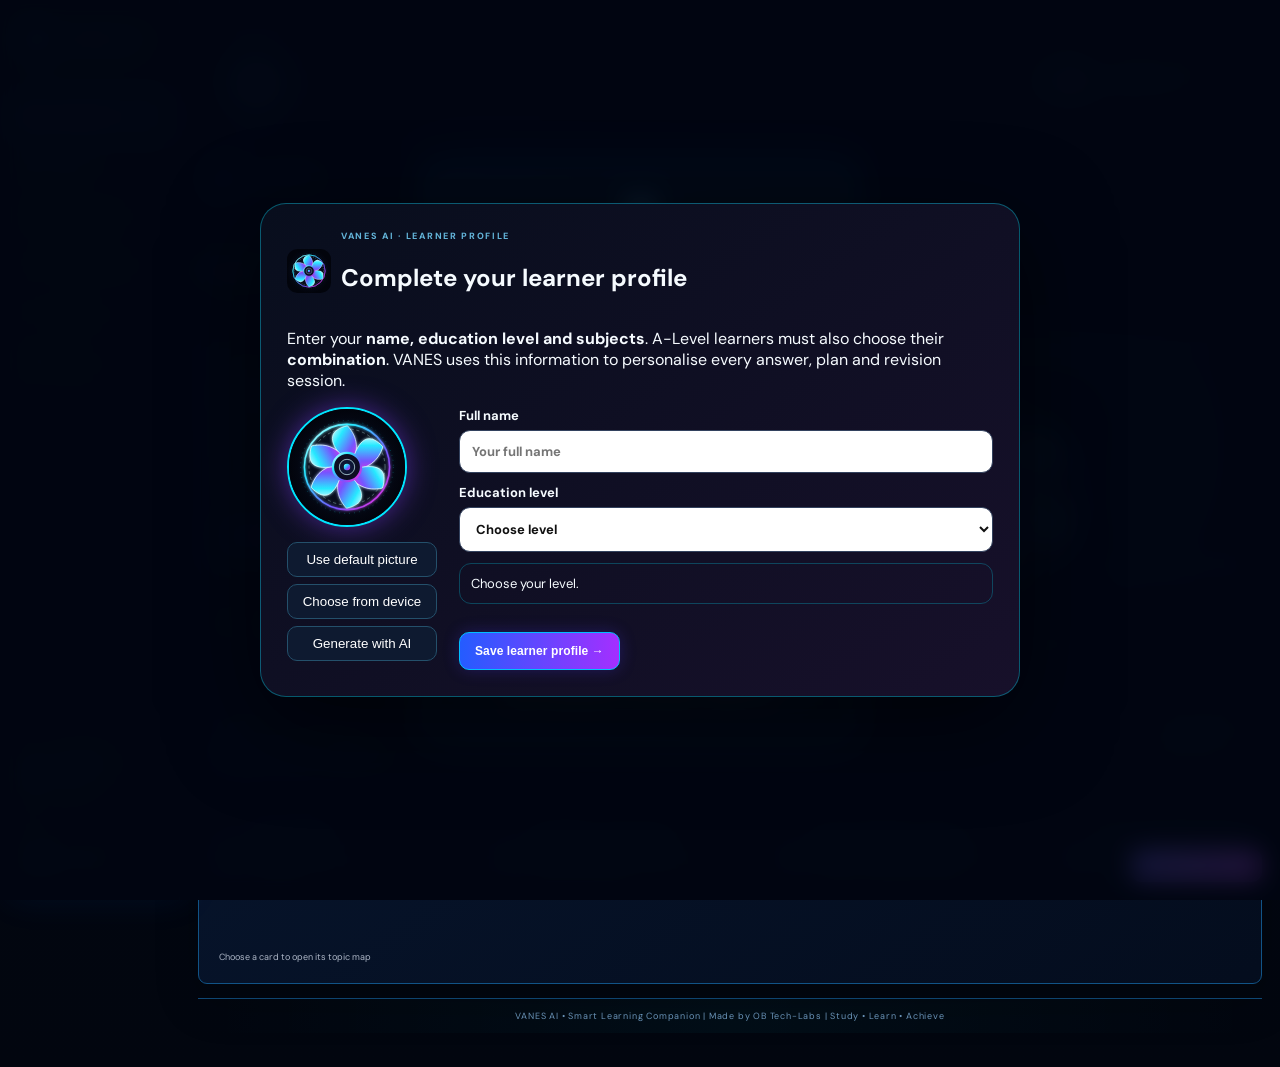
<file: index.html>
<!doctype html>
<html lang="en">
<head>
<meta charset="UTF-8" />
<meta name="viewport" content="width=device-width, initial-scale=1.0" />
<meta name="description" content="VANES AI — Versatile Adaptive Neuro Emergent System, an online Tanzanian curriculum study companion." />
<meta name="theme-color" content="#0b0f19" />
<link rel="manifest" href="manifest.webmanifest" />
<title>VANES AI — Versatile Adaptive Neuro Emergent System</title>
<link rel="preconnect" href="https://fonts.googleapis.com" />
<link rel="preconnect" href="https://fonts.gstatic.com" crossorigin />
<link href="https://fonts.googleapis.com/css2?family=DM+Sans:wght@400;500;600;700&family=Playfair+Display:wght@600;700&display=swap" rel="stylesheet" />
<link rel="stylesheet" href="styles.css?v=20260918b" />
<link rel="stylesheet" href="vanes-enhancements.css?v=20260918o" />
<link rel="stylesheet" href="vanes-brand.css?v=20260914m" />
</head>
<body>
<div class="app-shell"><aside class="sidebar" aria-label="Primary navigation"><a class="brand" href="#dashboard" aria-label="VANES AI home"><span class="brand-mark">V</span><span>vanes<span class="brand-ai">ai</span></span></a><nav class="nav-links"><a class="nav-link active" href="#dashboard" data-view="dashboard"><span>▦</span>Dashboard</a><a class="nav-link" href="#subjects" data-view="subjects"><span>◈</span>Subjects</a><a class="nav-link" href="#planner" data-view="planner"><span>◷</span>Study planner</a><a class="nav-link" href="#coach" data-view="coach"><span>✦</span>AI study coach</a><a class="nav-link" href="#questions" data-view="questions"><span>?</span>Questions</a></nav><div class="sidebar-bottom"><button class="theme-button" id="themeToggle" aria-label="Toggle colour theme">☾ <span>Dark mode</span></button><div class="profile"><div class="avatar" id="profileAvatar">V</div><div><strong id="profileName">Student</strong><small>Tanzanian learner</small></div><button class="more-button" id="changeName" aria-label="Change name">•••</button></div></div></aside><main><header class="mobile-header"><a class="brand" href="#dashboard"><span class="brand-mark">V</span><span>vanes<span class="brand-ai">ai</span></span></a><button id="mobileMenu" aria-label="Open navigation">☰</button></header>
<section class="view active" id="dashboard"><div class="topbar"><div><div class="brand-badge">OB TECH-LABS · VANES AI</div><p class="eyebrow">TANZANIAN CURRICULUM</p><h1 id="welcomeTitle">Make today count.</h1><p class="subtle">A focused study session can make a meaningful difference.</p></div></div><section class="hero-card"><div class="hero-copy"><p class="eyebrow">YOUR ONLINE AI STUDY ASSISTANT</p><h2>Ask. Analyse. Understand.</h2><p>VANES detects the subject behind your question, follows the curriculum context, explains step by step, analyses your work, and can work with study images.</p><div class="hero-meta"><span>✦ OpenRouter AI</span><span>🇹🇿 Tanzania curriculum</span></div><button class="primary-button" data-view-target="coach">Ask VANES AI <span>→</span></button></div><div class="orbit-illustration" aria-hidden="true"><div class="cyber-ring"></div><div class="cyber-ring ring-two"></div><div class="cyber-core">V</div><span class="cyber-node node-one">AI</span><span class="cyber-node node-two">01</span></div></section><section class="stats-grid"><article><span class="stat-icon peach">⌁</span><div><strong id="minutesStat">142 min</strong><p>Study time this week</p><small class="positive">↑ Keep building your routine</small></div></article><article><span class="stat-icon yellow">♨</span><div><strong>6 days</strong><p>Current streak</p><small>Keep it going!</small></div></article><article><span class="stat-icon lavender">◌</span><div><strong id="progressStat">68%</strong><p>Curriculum progress</p><div class="mini-progress"><span id="progressBar"></span></div></div></article></section><section class="panel dashboard-subjects"><div class="panel-heading"><div><p class="eyebrow">CURRICULUM SNAPSHOT</p><h2>Explore your subjects</h2></div><button class="text-button" data-view-target="subjects">View all →</button></div><div class="subject-carousel" id="dashboardSubjects"></div><div class="carousel-note">Choose a card to open its topic map</div></section></section>
<section class="view" id="subjects"><div class="topbar"><div><p class="eyebrow">TANZANIAN LEARNING LIBRARY</p><h1>Subjects & topics</h1><p class="subtle">Browse O-Level/CSEE and Advanced/A-Level subjects. Topic maps are built into VANES.</p></div></div><div class="subject-filter"><button class="filter-button active" data-filter="all">All subjects</button><button class="filter-button" data-filter="O-Level">O-Level / CSEE</button><button class="filter-button" data-filter="A-Level">Advanced / A-Level</button></div><div class="subject-grid" id="subjectGrid"></div></section>
<section class="view" id="planner"><div class="topbar"><div><p class="eyebrow">PERSONALISED ROUTINE</p><h1>Build a study plan</h1><p class="subtle">Turn available time into a clear next step.</p></div></div><div class="planner-layout"><form class="panel plan-form" id="planForm"><label>What are you studying?<input name="subject" required placeholder="e.g. Chemistry — acids and bases" /></label><label>What is your goal?<select name="goal"><option>Prepare for an exam</option><option>Understand a difficult concept</option><option>Finish an assignment</option><option>Build a daily habit</option></select></label><label>How much time do you have?<select name="time"><option value="25">25 minutes</option><option value="45" selected>45 minutes</option><option value="60">1 hour</option><option value="90">90 minutes</option></select></label><button class="primary-button" type="submit">Create my plan <span>→</span></button></form><div class="panel plan-result" id="planResult"><div class="empty-illustration">✦</div><h2>Your focused plan will appear here.</h2><p>Tell VANES what you are working on and we will organise a session you can start right away.</p></div></div></section>
<section class="view" id="coach"><div class="topbar"><div><p class="eyebrow">ONLINE AI ASSISTANCE</p><h1>AI study coach</h1><p class="subtle">Secure server-side OpenRouter access. Chat, analyse work, upload study images, and generate new study illustrations.</p></div></div><div class="coach-layout"><div class="coach-intro vanes-howto"><div class="howto-header"><span class="howto-icon">✦</span><div><p class="eyebrow">VANES AI GUIDE</p><h2>How to use VANES</h2><p>Use VANES as your personal study assistant for the Tanzanian curriculum.</p></div></div><div class="howto-list"><article><span>01</span><div><strong>Ask your question</strong><p>Type naturally in English or Kiswahili. VANES identifies the likely subject and education level, then explains the answer step by step.</p></div></article><article><span>02</span><div><strong>Work with study images</strong><p>Use the image upload button to send a question, notes, graph, diagram or other study material for analysis.</p></div></article><article><span>03</span><div><strong>Choose what you need</strong><p>Ask VANES to explain a topic, practise exam questions, analyse your work, make a study plan, summarise notes, translate text or mark an answer.</p></div></article><article><span>04</span><div><strong>Generate a visual</strong><p>Use ✧ and describe what you want. VANES creates an educational image, or opens Creative Studio when your request is for a video or animation.</p></div></article><article><span>05</span><div><strong>Keep learning in one chat</strong><p>Continue asking follow-up questions, use the chat history for previous conversations, and start a new chat whenever you change topics.</p></div></article></div><div class="howto-tip"><strong>Study tip</strong><p>For important exam work, compare answers with your teacher, textbook and the current official syllabus.</p></div></div><div class="chat-panel"><div class="messages" id="messages"></div><div class="image-preview" id="imagePreview" hidden></div><form id="chatForm"><input id="chatInput" autocomplete="off" placeholder="Ask your study coach anything..."/><button type="button" id="uploadButton" aria-label="Upload image for analysis" title="Upload an image">⌑</button><button type="button" id="generateButton" aria-label="Generate an image or video" title="Generate an image or video">✧</button><button type="submit" aria-label="Send message">↑</button></form><p class="chat-hint">Enter sends · Shift+Enter makes a new line · ✧ generates an image or video</p></div></div></section>
<section class="view workspace" id="workspace"><button class="back-button" data-view-target="subjects">← Back to subjects</button><div class="workspace-heading"><div><p class="eyebrow" id="workspaceLabel">SUBJECT</p><h1 id="workspaceTitle">Subject</h1><p class="subtle" id="workspaceDescription"></p></div><button class="primary-button" id="completeSession">Mark session complete ✓</button></div><div class="workspace-grid"><article class="panel"><p class="eyebrow">CURRICULUM TOPICS</p><h2 id="sessionTitle">Study session</h2><div id="topicMap" class="topic-map"></div><div class="study-actions"><button class="secondary-button" data-view-target="questions">Practise questions →</button><button class="secondary-button" data-view-target="coach">Ask VANES AI →</button></div></article><article class="panel session-card" id="tieResources"><p class="eyebrow">OFFICIAL STUDY RESOURCES</p><h2>TIE & NECTA online</h2><p class="support-copy">Open official Tanzanian education websites while you study.</p><div class="resource-links"><a href="https://www.tie.go.tz/" target="_blank" rel="noopener"><strong>Tanzania Institute of Education</strong><span>Official TIE website</span></a><a href="https://www.necta.go.tz/" target="_blank" rel="noopener"><strong>NECTA</strong><span>Official examinations and notices</span></a></div><p class="resource-note">Use the official sites for authentic curriculum documents and past papers.</p><ol id="sessionSteps"></ol></article></div></section></main></div><div class="name-modal" id="nameModal" aria-hidden="true"><div class="name-card"><span class="brand-mark">V</span><p class="eyebrow">WELCOME TO VANES AI</p><h2>Create your learner profile</h2><p>Enter your name, education level, and the subjects you study so VANES can personalise your learning.</p><form id="nameForm"><input id="nameInput" required maxlength="40" placeholder="Your name" autocomplete="name"/><button class="primary-button" type="submit">Start learning with VANES →</button></form></div></div><div class="toast" id="toast" role="status"></div><script src="vanes-runtime.js?v=20260918p"></script><script src="vanes-send-fix.js?v=20260918b"></script><script src="vanes-profile.js?v=20260914m"></script><script src="full-chat.js?v=20260918n"></script><script src="vanes-runway.js?v=20260918g"></script><script src="vanes-notes-fix.js?v=20260918g"></script><script src="vanes-study-system.js?v=20260918g"></script><script src="vanes-functional-fix-v2.js?v=20260918e"></script><script src="vanes-notifications.js?v=20260914m"></script><script src="vanes-settings.js?v=20260918a"></script><script src="vanes-brand.js?v=20260918a"></script><script src="vanes-mobile.js?v=20260918a"></script></body></html>
</file>
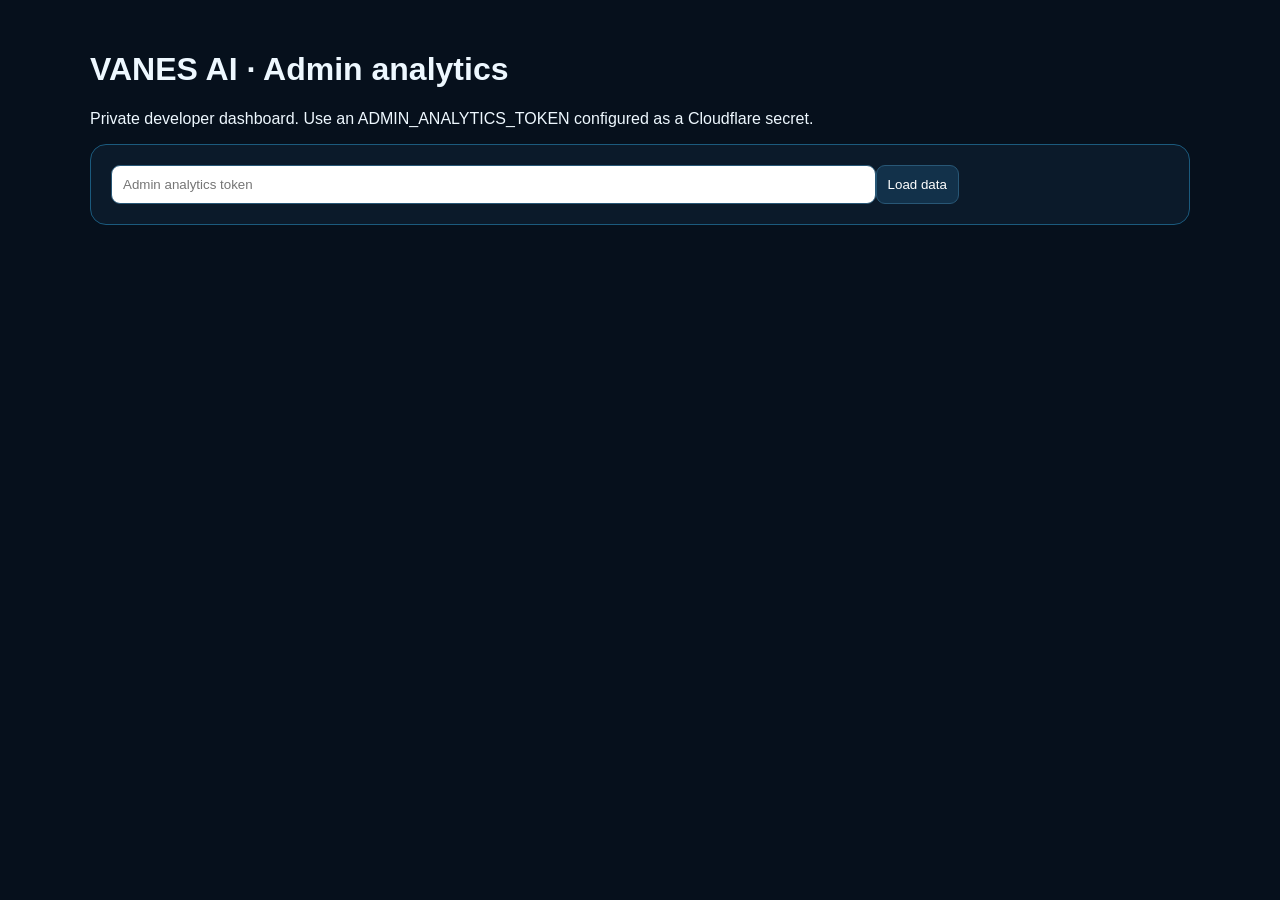
<file: admin-analytics.html>
<!doctype html><html><head><meta charset="utf-8"><meta name="viewport" content="width=device-width,initial-scale=1"><title>VANES Admin Analytics</title><style>body{font-family:Arial,sans-serif;background:#06101c;color:#eef8ff;margin:0;padding:30px}main{max-width:1100px;margin:auto}.card{background:#0b1a2a;border:1px solid #1b5a7d;border-radius:16px;padding:20px;margin:15px 0}input,button{padding:11px;border-radius:9px;border:1px solid #285776}input{width:70%;background:#fff;color:#111}button{background:#12314a;color:#fff;cursor:pointer}table{width:100%;border-collapse:collapse;font-size:12px}td,th{padding:9px;border-bottom:1px solid #1b3345;text-align:left;vertical-align:top}pre{white-space:pre-wrap;word-break:break-word}</style></head><body><main><h1>VANES AI · Admin analytics</h1><p>Private developer dashboard. Use an ADMIN_ANALYTICS_TOKEN configured as a Cloudflare secret.</p><div class="card"><input id="token" type="password" placeholder="Admin analytics token"><button id="load">Load data</button></div><div id="out"></div></main><script>const esc=v=>String(v??'').replace(/&/g,'&amp;').replace(/</g,'&lt;').replace(/>/g,'&gt;').replace(/"/g,'&quot;').replace(/'/g,'&#39;');document.getElementById('load').onclick=async()=>{const out=document.getElementById('out');out.textContent='Loading…';try{const r=await fetch('/api/admin/analytics',{headers:{Authorization:'Bearer '+document.getElementById('token').value}});const d=await r.json();if(!r.ok)throw new Error(d.error||'Request failed');out.innerHTML='<div class="card"><h2>Learners</h2><p>Total registered learner identities seen: '+d.totals.users+'</p><table><thead><tr><th>Name</th><th>Level</th><th>Combination</th><th>First seen</th><th>Last activity</th></tr></thead><tbody>'+d.users.map(x=>'<tr><td><strong>'+esc(x.user_name||'Unnamed learner')+'</strong></td><td>'+esc(x.level||'—')+'</td><td>'+esc(x.combination||'—')+'</td><td>'+esc(x.first_seen_at)+'</td><td>'+esc(x.last_seen_at)+'</td></tr>').join('')+'</tbody></table></div><div class="card"><h2>Recent activity</h2><table><thead><tr><th>Time</th><th>User</th><th>Event</th><th>Data</th></tr></thead><tbody>'+d.recent.map(x=>'<tr><td>'+esc(x.created_at)+'</td><td><strong>'+esc(x.user_name||'Unnamed learner')+'</strong><br><small>'+esc(x.anonymous_id)+'</small></td><td>'+esc(x.event)+'</td><td><pre>'+esc(JSON.stringify(JSON.parse(x.payload||'{}'),null,2))+'</pre></td></tr>').join('')+'</tbody></table></div>}catch(e){out.innerHTML='<div class="card">'+e.message+'</div>'}};</script></body></html>
</file>
<file: styles.css>
:root{--ink:#eaf7ff;--muted:#a9bfd3;--paper:#050b16;--panel:#081526;--line:#126da8;--purple:#7d35ff;--purple-dark:#5d22dc;--lavender:#171c3d;--shadow:0 14px 40px rgba(0,110,255,.14)}*{box-sizing:border-box}body{margin:0;background:radial-gradient(circle at 70% 5%,rgba(0,205,255,.07),transparent 28%),#050b16;color:var(--ink);font-family:"DM Sans",Arial,sans-serif}.app-shell{display:flex;min-height:100vh}.sidebar{width:245px;border-right:1px solid #126da8;background:linear-gradient(180deg,#080f1d,#050a14);display:flex;flex-direction:column;padding:29px 18px 20px;position:fixed;inset:0 auto 0 0;z-index:2;box-shadow:10px 0 30px rgba(0,80,160,.08)}.brand{display:flex;align-items:center;gap:9px;color:#eef8ff;font-size:22px;font-weight:800;text-decoration:none;letter-spacing:-1px;padding:0 10px}.brand-mark{display:grid;place-items:center;width:32px;height:32px;border-radius:50%;background:#020b18;color:#fff;border:1px solid #00dfff;box-shadow:0 0 16px rgba(0,223,255,.35);overflow:hidden}.brand-mark img{width:100%;height:100%;object-fit:contain}.brand-ai{color:#00eaff}.nav-links{margin-top:55px;display:grid;gap:8px}.nav-link{padding:12px 13px;border-radius:9px;color:#a9bfd3;text-decoration:none;font-weight:700;font-size:14px;border:1px solid transparent;transition:.16s}.nav-link span{display:inline-block;width:27px;font-size:17px}.nav-link:hover,.nav-link.active{background:linear-gradient(100deg,#22205c,#382171);color:#fff;border-color:#00cfff;box-shadow:0 0 18px rgba(0,200,255,.12)}.sidebar-bottom{margin-top:auto}.theme-button,.more-button,.icon-button,.text-button,.back-button{border:0;background:none;color:#a9bfd3;font:inherit;cursor:pointer}.theme-button{margin:0 10px 23px}.profile{border-top:1px solid #126da8;padding:19px 8px 0;display:flex;align-items:center;gap:10px;font-size:13px}.profile small{display:block;color:#69eaff;font-size:10px}.avatar{width:38px;height:38px;border-radius:50%;display:grid;place-items:center;background:#071a2b;color:#6eeeff;font-size:11px;font-weight:bold;border:1px solid #00dfff;box-shadow:0 0 14px rgba(0,220,255,.22);overflow:hidden}.more-button{margin-left:auto}.ob-brand{border-top:1px solid #126da8;margin-top:16px;padding-top:14px;color:#7d9ab3;font-size:9px;letter-spacing:.5px}.ob-brand span{display:block;margin-bottom:6px}.ob-brand img{width:100%;height:46px;object-fit:contain;object-position:left center}.ob-brand img{max-height:54px}main{width:calc(100% - 245px);margin-left:245px;padding:28px clamp(20px,4vw,55px) 50px;max-width:1700px}.view{display:none}.view.active{display:block}.topbar,.workspace-heading,.panel-heading{display:flex;justify-content:space-between;align-items:flex-start;gap:25px}.eyebrow{font-size:10px;letter-spacing:1.4px;font-weight:800;color:#63b4d9;margin:0 0 9px}.topbar h1,.workspace-heading h1,.hero-copy h2,.panel h2{font-family:"DM Sans",Arial,sans-serif;letter-spacing:-1px;margin:0}.topbar h1,.workspace-heading h1{font-size:36px}.subtle{color:var(--muted);font-size:14px;margin:8px 0 0}.icon-button{font-size:25px}.hero-card{margin-top:24px;background:linear-gradient(110deg,#071b35,#071020);min-height:267px;border:1px solid #087dcc;border-radius:12px;display:flex;overflow:hidden;position:relative;box-shadow:inset 0 0 45px rgba(0,150,255,.06),0 0 24px rgba(0,120,255,.08)}.hero-copy{padding:37px 42px;position:relative;z-index:1;max-width:680px}.hero-copy h2{font-size:30px;color:#f4fbff}.hero-copy>p:not(.eyebrow){font-size:14px;color:#b9cfe1;line-height:1.55}.hero-meta{display:flex;gap:18px;color:#76b5d4;font-size:12px;margin-bottom:25px}.primary-button,.secondary-button{border:1px solid #00dfff;border-radius:10px;background:linear-gradient(110deg,#176cff,#9228ff);color:white;font:800 13px inherit;padding:13px 18px;cursor:pointer;box-shadow:0 0 18px rgba(64,62,255,.25);transition:.16s}.primary-button:hover,.secondary-button:hover{transform:translateY(-1px);filter:brightness(1.1);box-shadow:0 0 24px rgba(0,220,255,.25)}.orbit-illustration{position:absolute;right:10%;top:35px;font:120px Georgia;color:#536be0}.orbit-illustration:before{content:"";position:absolute;width:250px;height:130px;border:1px solid #247fc1;border-radius:50%;transform:rotate(-25deg);left:-65px;top:20px}.orb{position:absolute;border-radius:50%}.orb-a{width:15px;height:15px;background:#f1846e;top:20px;right:-30px}.orb-b{width:22px;height:22px;background:#8c81dd;bottom:-20px;left:-55px}.orb-c{width:10px;height:10px;background:#f5c852;top:5px;left:-32px}.stats-grid{display:grid;grid-template-columns:repeat(3,1fr);gap:16px;margin:19px 0}.stats-grid article,.panel{background:linear-gradient(145deg,#091a2f,#071222);border:1px solid #126da8;border-radius:11px;padding:20px;box-shadow:var(--shadow)}.stats-grid article{display:flex;gap:15px}.stat-icon{width:38px;height:38px;border-radius:10px;display:grid;place-items:center;background:#0b3151;color:#00eaff;border:1px solid #087dcc}.stats-grid strong{font-size:20px}.stats-grid p,.topic p,.subject-card p{font-size:11px;color:var(--muted);margin:4px 0}.mini-progress,.subject-progress div{height:6px;background:#132c45;border-radius:5px;margin-top:8px}.mini-progress{width:100px}.mini-progress span,.subject-progress span{display:block;height:100%;width:68%;background:linear-gradient(90deg,#00dfff,#7b2cff);border-radius:inherit}.dashboard-grid{display:grid;grid-template-columns:1.1fr .9fr;gap:19px}.panel h2{font-size:21px}.topic{display:flex;align-items:center;gap:12px;padding:12px 0;border-top:1px solid #113d60;cursor:pointer}.topic:first-child{border:0}.topic-icon,.subject-icon{display:grid;place-items:center;border-radius:10px;font-size:19px;width:34px;height:34px;background:#0a2c4a;color:#7ceeff;border:1px solid #126da8}.topic-arrow{margin-left:auto;color:#5feaff}.pill{background:#0c2a45;font-size:10px;padding:6px 9px;border-radius:6px;color:#8feaff;border:1px solid #126da8}.chart-bars{height:126px;display:flex;gap:10px;align-items:flex-end;border-bottom:1px solid #126da8;margin-top:20px}.chart-bars span{flex:1;background:#193c68;border-radius:5px 5px 0 0}.chart-bars .today{background:linear-gradient(180deg,#00dfff,#7731ff)}.chart-days{display:flex;justify-content:space-around;color:#7397b1;font-size:10px;margin-top:8px}.activity-footer{margin:21px -20px -20px;padding:13px 20px;background:#061224;color:#7fa9c2;font-size:11px}.subject-filter{display:flex;gap:8px;flex-wrap:wrap;margin-top:24px}.filter-button{border:1px solid #185a86;background:#081a2e;color:#9fc4da;border-radius:9px;padding:9px 13px;font:700 12px inherit;cursor:pointer}.filter-button.active{background:linear-gradient(110deg,#126cff,#842dff);border-color:#00dfff;color:#fff}.subject-grid{display:grid;grid-template-columns:repeat(3,1fr);gap:18px;margin-top:20px}.subject-card{min-height:210px;display:flex;flex-direction:column;cursor:pointer;background:linear-gradient(145deg,#091a2f,#071222);border:1px solid #126da8!important;border-radius:11px!important;box-shadow:var(--shadow);padding:18px}.subject-card:hover{transform:translateY(-2px);border-color:#00eaff!important;box-shadow:0 0 22px rgba(0,200,255,.16)}.subject-top{display:flex;justify-content:space-between}.subject-card h2{margin-top:26px;color:#f1f8ff}.subject-progress{margin-top:auto;display:flex;gap:10px;align-items:center;font-size:11px;color:var(--muted)}.subject-progress div{flex:1}.planner-layout,.coach-layout,.workspace-grid{display:grid;grid-template-columns:1fr 1fr;gap:20px;margin-top:35px}.plan-form{display:grid;gap:20px}.plan-form label{font-size:12px;font-weight:800;color:#bfe5f6}.plan-form input,.plan-form select,#chatInput,textarea{font:400 14px inherit;width:100%;border:1px solid #17699c;border-radius:9px;padding:12px;margin-top:8px;background:#061526;color:#eefaff}.plan-result{min-height:358px;display:flex;flex-direction:column;justify-content:center;align-items:center;text-align:center}.plan-result p{color:var(--muted);font-size:13px;line-height:1.6}.plan-result.generated{align-items:stretch;text-align:left;justify-content:flex-start}.plan-result ul,.session-card ol{color:#b4cce0;font-size:13px;line-height:2}.empty-illustration,.coach-star{width:54px;height:54px;border-radius:15px;display:grid;place-items:center;background:#0b3151;color:#00eaff;font-size:25px;margin-bottom:17px;border:1px solid #00bddd;box-shadow:0 0 18px rgba(0,220,255,.16)}.coach-intro{text-align:center;padding:35px 25px}.coach-star{margin:0 auto 18px}.prompt-chips{display:grid;gap:8px}.prompt-chips button{border:1px solid #17699c;background:linear-gradient(145deg,#071a2e,#091a30);border-radius:9px;padding:10px;font:600 12px inherit;color:#d5efff;cursor:pointer;text-align:left}.prompt-chips button:hover{border-color:#00eaff;box-shadow:0 0 14px rgba(0,220,255,.13)}.ai-help{margin-top:18px;padding:15px;border:1px solid #17699c;border-radius:12px;background:#061224;display:flex;gap:7px;flex-wrap:wrap;align-items:center;text-align:left}.ai-help strong{width:100%;font-size:12px}.ai-help span{font-size:11px;background:#142854;color:#b8c9ff;border-radius:6px;padding:5px 7px}.ai-help small{width:100%;color:var(--muted);font-size:10px;line-height:1.5}.chat-panel{height:500px;border:1px solid #17699c;border-radius:12px;background:linear-gradient(145deg,#0a1422,#070f1b);box-shadow:0 0 26px rgba(0,100,190,.11);display:flex;flex-direction:column;overflow:hidden}.messages{padding:22px;overflow:auto;flex:1;background:radial-gradient(circle at 15% 5%,rgba(0,225,255,.04),transparent 28%)}.message{display:flex;gap:10px;margin-bottom:14px;max-width:90%}.message span{background:#062b49;color:#6cecff;border:1px solid #00a9dc;border-radius:8px;width:27px;height:27px;display:grid;place-items:center;flex:0 0 auto}.message p{margin:0;background:#202b3b;color:#edf6fd;padding:10px 12px;border-radius:0 10px 10px 10px;font-size:13px;line-height:1.55;white-space:pre-wrap}.user-message{margin-left:auto;justify-content:flex-end}.user-message p{background:linear-gradient(110deg,#6356c9,#7862dc);color:#fff}.thinking p{opacity:.7;font-style:italic}.image-message img{max-width:280px;max-height:240px;border-radius:10px;border:1px solid #17699c}#chatForm{padding:15px;border-top:1px solid #17699c;display:flex;gap:8px;background:#07111e}#chatInput{margin:0;background:#f7fbff;color:#111827;border:1px solid #1975ad}#chatForm button{border:1px solid #00dfff;border-radius:10px;background:linear-gradient(135deg,#1468ff,#9c2cff);color:#fff;width:43px;font-size:20px;cursor:pointer;box-shadow:0 0 15px rgba(71,71,255,.28);transition:.16s}#chatForm button:hover{transform:translateY(-1px);filter:brightness(1.12);box-shadow:0 0 22px rgba(0,220,255,.25)}#uploadButton{background:#082b48!important;color:#5beaff!important;font-size:18px!important}.back-button{color:#65eaff}.workspace-heading{margin:23px 0 28px}textarea{height:240px;resize:vertical}.note-footer{display:flex;justify-content:space-between;color:var(--muted);font-size:11px;margin-top:10px}.secondary-button{background:#172653;color:#d9e8ff}.toast{position:fixed;bottom:28px;left:50%;transform:translate(-50%,30px);opacity:0;background:#07182b;color:#fff;border:1px solid #00bddd;border-radius:8px;padding:11px 16px;font-size:13px;transition:.25s;z-index:10}.toast.show{transform:translate(-50%,0);opacity:1}.name-modal{position:fixed;inset:0;background:rgba(1,7,15,.78);display:none;place-items:center;z-index:20;padding:20px}.name-modal.show{display:grid}.name-card{width:min(430px,100%);background:linear-gradient(145deg,#0a1a2c,#07101d);color:#eefaff;border:1px solid #00aeda;border-radius:16px;padding:32px;box-shadow:0 0 45px rgba(0,180,255,.15);text-align:center}.name-card .brand-mark{margin:0 auto 15px}.name-card h2{font:800 26px "DM Sans",Arial,sans-serif;margin:0}.name-card p{color:#a9c2d5;font-size:13px;line-height:1.5}.name-card form{display:grid;gap:12px;text-align:left}.name-card input{font:400 15px inherit;border:1px solid #17699c;border-radius:8px;padding:13px;background:#061526;color:#eefaff}.name-card small{display:block;color:#7fa8c0;font-size:10px;margin-top:13px}.dark{--ink:#eaf7ff;--muted:#a9bfd3;--paper:#050b16;--panel:#081526;--line:#126da8;--lavender:#171c3d;--shadow:0 14px 40px rgba(0,110,255,.14)}.dark .sidebar,.dark .chat-panel{background:linear-gradient(180deg,#080f1d,#050a14)}.dark .nav-link{color:#a9bfd3}.dark .nav-link:hover,.dark .nav-link.active{background:linear-gradient(100deg,#22205c,#382171);color:#fff}.dark .eyebrow{color:#63b4d9}.dark .subtle,.dark .stats-grid p,.dark .topic p,.dark .subject-card p,.dark .plan-result p,.dark .activity-footer,.dark .plan-result ul,.dark .session-card ol{color:#a9bfd3}.dark input,.dark select,.dark textarea,.dark .prompt-chips button,.dark .name-card input{background:#061526;color:#eefaff;border-color:#17699c}.dark .chat-panel{border-color:#17699c}.dark .message p{background:#202b3b;color:#edf6fd}.dark .user-message p{background:linear-gradient(110deg,#6356c9,#7862dc);color:#fff}.dark .ai-help{background:#061224}.dark .ai-help span{background:#142854;color:#b8c9ff}.dark .secondary-button{background:#172653;color:#d9e8ff}.dark .name-card{background:linear-gradient(145deg,#0a1a2c,#07101d);color:#eefaff}.dark .filter-button{background:#081a2e;color:#9fc4da;border-color:#185a86}.dark .filter-button.active{background:linear-gradient(110deg,#126cff,#842dff);color:#fff;border-color:#00dfff}@media(max-width:900px){.sidebar{width:205px}main{margin-left:205px;width:calc(100% - 205px);padding:25px}.subject-grid{grid-template-columns:repeat(2,1fr)}.dashboard-grid,.planner-layout,.coach-layout,.workspace-grid{grid-template-columns:1fr}}@media(max-width:650px){.sidebar{transform:translateX(-100%);transition:.2s;width:245px}.sidebar.open{transform:none}main{margin:0;width:100%;padding:0 17px 35px}.mobile-header{height:70px;display:flex;align-items:center;justify-content:space-between}.mobile-header button{border:0;background:none;font-size:22px;color:var(--ink)}.topbar h1,.workspace-heading h1{font-size:30px}.hero-copy{padding:28px 24px}.orbit-illustration{display:none}.stats-grid,.subject-grid{grid-template-columns:1fr}.workspace-heading{flex-direction:column}.chat-panel{height:560px}.ai-help{justify-content:flex-start}}

/* ChatGPT-inspired response panel: clean conversation canvas, readable bubbles and compact actions. */
#coach .chat-panel{background:#0b111b;border:1px solid #1e2a3a;border-radius:16px;box-shadow:0 20px 60px rgba(0,0,0,.28);overflow:hidden}
#coach .messages{padding:28px clamp(18px,4vw,46px);background:#0b111b;scroll-behavior:smooth}
#coach .message{width:min(820px,100%);max-width:100%;margin:0 auto 24px;gap:12px;align-items:flex-start}
#coach .message>span{width:32px;height:32px;border-radius:50%;background:linear-gradient(135deg,#16c7ff,#7848ff);color:#fff;border:0;box-shadow:0 0 18px rgba(0,200,255,.18)}
#coach .vanes-bubble{min-width:0;flex:1}
#coach .vanes-content{background:transparent;padding:0;border-radius:0;color:#e8edf5;font-size:15px;line-height:1.75;letter-spacing:.01em}
#coach .vanes-content h2,#coach .vanes-content h3,#coach .vanes-content h4{color:#f5f8fc;font-family:inherit;line-height:1.35;margin:18px 0 9px}
#coach .vanes-content ul{padding-left:24px;margin:8px 0}
#coach .vanes-content code{background:#172131;color:#9feaff;border:1px solid #26374b;padding:2px 5px}
#coach .vanes-content pre{background:#070b12;border:1px solid #243247;border-radius:10px;padding:16px;color:#eaf1f8;margin:14px 0}
#coach .user-message{justify-content:flex-start}
#coach .user-message .vanes-bubble{background:#182333;border:1px solid #26364a;border-radius:14px;padding:11px 15px;flex:none;max-width:min(700px,calc(100% - 44px))}
#coach .user-message .vanes-content{color:#edf3fa;font-size:14px;line-height:1.6}
#coach .vanes-actions{opacity:.75;margin-top:8px;gap:3px}
#coach .vanes-actions button{color:#8494a8;padding:5px 8px;border-radius:7px}
#coach .vanes-actions button:hover{background:#162131;color:#d8e5f2}
#coach .vanes-chat-tools{padding:9px 14px;background:#0b111b;border-bottom:1px solid #1c2938}
#coach #chatForm{padding:12px 14px 14px;background:#0b111b;border-top:1px solid #1c2938;max-width:100%}
#coach #chatInput{min-height:48px;max-height:150px;padding:13px 15px;border-radius:14px;background:#151d29;color:#f1f5f9;border:1px solid #344457;outline:none;box-shadow:inset 0 1px 2px rgba(0,0,0,.25)}
#coach #chatInput:focus{border-color:#5c7cff;box-shadow:0 0 0 2px rgba(92,124,255,.12)}
#coach #chatForm button{width:44px;height:44px;border-radius:50%;font-size:17px}
#coach #uploadButton{background:#172332!important;border-color:#33475c!important}
#coach #generateButton,#coach #chatForm button[type=submit]{background:linear-gradient(135deg,#5b5cf6,#8b5cf6)!important;border-color:#8b8cff!important}
#coach .vanes-history-item{border-radius:9px}
@media(max-width:650px){#coach .messages{padding:20px 13px}#coach .vanes-content{font-size:14px}#coach .user-message .vanes-bubble{max-width:calc(100% - 20px)}}


.vanes-image-status .vanes-content{background:transparent!important;padding:2px 0!important}.vanes-image-status small,.image-message small{color:#91a4b8}.vanes-generated-images{display:grid;gap:12px;margin-top:12px}.vanes-generated-images img{display:block;width:min(100%,620px);max-height:620px;object-fit:contain;border-radius:14px;border:1px solid #26384c;box-shadow:0 12px 35px rgba(0,0,0,.25)}@media(max-width:650px){.vanes-generated-images img{max-height:55vh;border-radius:10px}}

.vanes-image-progress{height:4px;margin-top:12px;border-radius:99px;overflow:hidden;background:#182536}.vanes-image-progress i{display:block;width:38%;height:100%;animation:vanesImageProgress 1.25s ease-in-out infinite alternate;background:linear-gradient(90deg,#18c8ff,#8b5cf6,#ff4fd8)}@keyframes vanesImageProgress{from{transform:translateX(-10%)}to{transform:translateX(190%)}}
</file>
<file: vanes-enhancements.css>
/* Visual enhancement layer — preserves the original styles while improving readability and mobile UX. */
.brand-mark{position:relative;overflow:hidden;box-shadow:0 0 0 1px rgba(255,255,255,.16),0 0 18px rgba(99,84,199,.35)}
.brand-mark:after{content:"";position:absolute;inset:3px;border:1px solid rgba(255,255,255,.5);border-radius:6px;transform:skew(-12deg)}
.brand-badge{display:inline-flex;align-items:center;width:max-content;padding:6px 9px;margin-bottom:10px;border:1px solid rgba(99,84,199,.35);border-radius:999px;background:#f4f1ff;color:var(--purple);font:700 9px/1 "Space Grotesk",sans-serif;letter-spacing:1px}
.filter-row,.subject-filter{display:flex;gap:8px;flex-wrap:wrap;margin:24px 0 0}.filter-button{border:1px solid var(--line);border-radius:999px;background:var(--panel);color:var(--muted);padding:9px 13px;font:600 12px inherit;cursor:pointer}.filter-button.active,.filter-button:hover{background:var(--purple);color:#fff;border-color:var(--purple)}
.topic-preview{display:flex;flex-wrap:wrap;gap:5px;margin:14px 0}.topic-preview span,.topic-chip{font-size:10px;padding:5px 8px;border-radius:999px;background:#f5f4f9;color:#666b78}.topic-chip{border:1px solid var(--line);cursor:pointer;margin:0 5px 5px 0}.topic-chip:hover{color:var(--purple);border-color:var(--purple)}
.topic-map{margin:8px 0 18px;display:flex;flex-wrap:wrap}.notes-label{margin-top:18px}
.subject-carousel{display:grid;grid-template-columns:repeat(5,minmax(145px,1fr));gap:10px;margin-top:18px;overflow:hidden}.dashboard-subject-card{min-height:145px;padding:15px;border:1px solid var(--line);border-radius:12px;background:var(--panel);cursor:pointer;position:relative;transition:transform .2s,border-color .2s}.dashboard-subject-card:hover{transform:translateY(-3px);border-color:var(--purple)}.dashboard-subject-card h3{font:700 14px "Space Grotesk",sans-serif;margin:10px 0 4px}.dashboard-subject-card p,.dashboard-subject-card small{color:var(--muted);font-size:10px;margin:0}.dashboard-subject-card .card-arrow{position:absolute;right:12px;bottom:12px;color:var(--purple)}.carousel-note{margin-top:12px;color:var(--muted);font-size:10px}
.ai-help{margin-top:20px;text-align:left;padding:15px;border:1px solid var(--line);border-radius:12px;background:rgba(99,84,199,.04)}.ai-help strong{display:block;margin-bottom:8px;font-size:12px}.ai-help ol{margin:8px 0;padding-left:18px;color:var(--muted);font-size:11px;line-height:1.65}.ai-help small{display:block;color:var(--muted);font-size:9px;line-height:1.5}.tag-list{display:flex;gap:6px;flex-wrap:wrap;justify-content:center;margin:15px 0}.tag-list span{display:inline-flex;background:#fff!important;color:#202432!important;border:1px solid #e1e1e7;border-radius:999px;padding:6px 9px;font:700 10px "Space Grotesk",sans-serif;box-shadow:0 3px 10px rgba(0,0,0,.05)}
.chat-hint{padding:0 15px 12px;margin:0;color:var(--muted);font-size:9px}.chat-panel{overflow:hidden}.image-preview{display:flex;align-items:center;gap:10px;padding:8px 12px;border-top:1px solid var(--line);font-size:10px;color:var(--muted)}.image-preview img{width:52px;height:52px;object-fit:cover;border-radius:8px}.generated-image{margin:10px 22px 18px;padding:10px;border:1px solid var(--line);border-radius:12px;background:var(--panel)}.generated-image img{display:block;max-width:100%;border-radius:8px}.generated-image p{font-size:10px;color:var(--muted);margin:7px 0 0}.ai-meta{display:block;color:var(--muted);font-size:9px;margin:3px 0 0 38px}.thinking p{opacity:.7}
#chatForm input,#chatInput,.plan-form input,.plan-form select,textarea{color:#111827!important;background:#fff!important}.dark #chatForm input,.dark #chatInput,.dark .plan-form input,.dark .plan-form select,.dark textarea{color:#111827!important;background:#fff!important}.dark #chatInput::placeholder,.dark .plan-form input::placeholder,.dark textarea::placeholder{color:#6b7280!important}.upload-button{cursor:pointer}
.dark{--ink:#f5f7fb;--muted:#b9c1cf;--paper:#0d1019;--panel:#171c27;--line:#303746;--purple:#8f82ff;--purple-dark:#7568e8}.dark .sidebar{background:#11151f}.dark .brand-badge{background:#24203d;color:#c8c1ff}.dark .filter-button{background:#171c27;color:#c0c7d3}.dark .filter-button.active{background:var(--purple);color:#fff}.dark .topic-preview span,.dark .topic-chip{background:#252b38;color:#d7dce5}.dark .ai-help{background:#141925}.dark .tag-list span{background:#fff!important;color:#111827!important}.dark .dashboard-subject-card{background:#171c27}.dark .dashboard-subject-card h3{color:#f5f7fb}.dark .carousel-note,.dark .chat-hint{color:#aeb7c7}.dark .panel,.dark .chat-panel{box-shadow:0 18px 45px rgba(0,0,0,.2)}
.name-modal{position:fixed;inset:0;z-index:20;display:none;place-items:center;background:rgba(10,12,20,.72);backdrop-filter:blur(10px);padding:20px}.name-modal.show{display:grid}.name-card{width:min(430px,100%);background:var(--panel);color:var(--ink);border:1px solid var(--line);border-radius:20px;padding:30px;box-shadow:0 30px 80px rgba(0,0,0,.3)}.name-card .brand-mark{display:grid;margin-bottom:18px}.name-card h2{font:700 27px "Space Grotesk",sans-serif;margin:0 0 8px}.name-card p:not(.eyebrow){color:var(--muted);font-size:13px;line-height:1.6}.name-card form{display:grid;gap:12px;margin-top:20px}.name-card input{width:100%;padding:13px;border:1px solid #d8d9df;border-radius:9px;font:500 14px inherit;color:#111827;background:#fff}.name-card small{display:block;color:var(--muted);font-size:9px;margin-top:12px}
.orbit-illustration{width:300px;height:200px;top:30px;right:5%;font-size:0}.cyber-ring{position:absolute;width:170px;height:170px;left:65px;top:15px;border:1px solid rgba(143,130,255,.7);border-radius:50%;box-shadow:0 0 28px rgba(99,84,199,.3),inset 0 0 25px rgba(99,84,199,.08);transform:rotateX(65deg) rotateZ(-18deg)}.cyber-ring.ring-two{width:115px;height:115px;left:93px;top:43px;border-style:dashed;transform:rotateY(65deg) rotateZ(25deg)}.cyber-core{position:absolute;left:123px;top:65px;width:55px;height:55px;display:grid;place-items:center;border-radius:14px;background:#14152b;color:#fff;font:700 30px "Space Grotesk",sans-serif;box-shadow:0 0 20px rgba(143,130,255,.55);border:1px solid #9b91ff}.cyber-node{position:absolute;padding:5px 7px;border:1px solid rgba(143,130,255,.7);border-radius:6px;background:#17162c;color:#d7d2ff;font:700 9px "Space Grotesk",sans-serif;box-shadow:0 0 12px rgba(99,84,199,.3)}.node-one{right:10px;top:35px}.node-two{left:25px;bottom:35px}
@media(max-width:1050px){.subject-carousel{grid-template-columns:repeat(3,minmax(145px,1fr));overflow-x:auto}.dashboard-subject-card{min-width:145px}.coach-layout{grid-template-columns:1fr}.coach-intro{text-align:center}.ai-help{text-align:left}}
@media(max-width:650px){.brand-badge{font-size:8px}.subject-carousel{grid-template-columns:repeat(2,150px)}.dashboard-subject-card{min-width:150px}.orbit-illustration{display:none}.name-card{padding:24px}.chat-panel{height:560px}#chatForm{flex-wrap:nowrap}.chat-hint{font-size:9px}}

/* Stable VANES chat presentation */
#coach .chat-panel{display:flex;flex-direction:column;min-height:620px;background:linear-gradient(180deg,#081321,#050b15);border:1px solid #174a70;border-radius:16px;overflow:hidden}
#coach .vanes-chat-tools{flex:0 0 auto;display:flex;align-items:center;justify-content:space-between;gap:12px;padding:12px 14px;border-bottom:1px solid #174a70;background:rgba(7,18,31,.96)}
#coach .vanes-chat-title{display:flex;align-items:center;gap:9px;color:#f4fbff;font-size:13px}
#coach .vanes-chat-title strong{letter-spacing:.5px}
#coach #vanes-status{color:#6deaff;font-size:10px;font-weight:700}
#coach .vanes-chat-actions{display:flex;gap:6px;flex-wrap:wrap;justify-content:flex-end}
#coach .vanes-chat-actions button{border:1px solid #285776;border-radius:8px;background:#0b1b2d;color:#cfe9f7;padding:7px 9px;font:700 10px inherit;cursor:pointer}
#coach .vanes-chat-actions button:hover{border-color:#00dfff;color:#fff}
#coach .vanes-chat-actions #vanes-new-chat{background:linear-gradient(110deg,#176cff,#7d35ff);border-color:#00dfff;color:#fff}
#coach .vanes-chat-history{display:none;max-height:190px;overflow:auto;padding:8px;border-bottom:1px solid #174a70;background:#06101c}
#coach .vanes-chat-history.open{display:grid;gap:5px}
#coach .vanes-history-item{display:flex;justify-content:space-between;gap:12px;text-align:left;border:1px solid #183e5a;border-radius:8px;background:#091827;color:#d8edf7;padding:8px 10px;cursor:pointer}
#coach .vanes-history-item.active{border-color:#00dfff}
#coach .vanes-history-item small{color:#7897aa}
#coach .vanes-history-empty{margin:5px;color:#829caf;font-size:11px}
#coach .messages{flex:1;min-height:260px;overflow-y:auto;padding:22px 18px;scroll-behavior:smooth}
#coach .message{display:flex;gap:9px;align-items:flex-start;margin:0 0 18px}
#coach .message>span{display:grid;place-items:center;flex:0 0 30px;width:30px;height:30px;border-radius:50%;border:1px solid #00dfff;background:#09243b;color:#62efff;font-size:14px}
#coach .user-message{justify-content:flex-end}
#coach .user-message>span{display:none}
#coach .vanes-bubble{max-width:min(88%,760px);border:1px solid #174c70;border-radius:13px;padding:12px 14px;background:#0b1c2e;color:#eaf7ff;box-shadow:0 8px 24px rgba(0,0,0,.12)}
#coach .user-message .vanes-bubble{background:linear-gradient(120deg,#173c75,#34205e);border-color:#426fd1}
#coach .vanes-content{font-size:14px;line-height:1.65;overflow-wrap:anywhere}
#coach .vanes-content h2,#coach .vanes-content h3,#coach .vanes-content h4{margin:0 0 8px;color:#fff}
#coach .vanes-content strong{color:#fff}
#coach .vanes-actions{display:flex;gap:6px;margin-top:9px}
#coach .vanes-actions button{border:0;background:transparent;color:#74cde9;font-size:10px;cursor:pointer;padding:2px 0}
#coach .vanes-actions button:hover{color:#fff}
#coach .vanes-image-label{font-size:10px;color:#7feaff;margin-bottom:8px;font-weight:800}
#coach .vanes-generated-image{display:block;width:min(100%,560px);height:auto;border-radius:10px;border:1px solid #1c638e}
#coach .vanes-stop{background:#421c2b!important;border-color:#a94a6b!important;color:#ffb6c9!important}
#coach #chatForm{flex:0 0 auto;display:flex;align-items:center;gap:8px;padding:11px;border-top:1px solid #174a70;background:#06101b}
#coach #chatInput{flex:1;min-width:0;min-height:50px;color:#111827!important;background:#fff!important}
#coach #chatInput::placeholder{color:#6b7280!important}
#coach #chatForm>button{flex:0 0 48px;width:48px;height:48px;border-radius:11px;border:1px solid #1d5274;background:#0c2034;color:#8feeff;cursor:pointer;font-weight:800}
#coach #chatForm>button[type="submit"]{background:linear-gradient(120deg,#176cff,#8b35ff);border-color:#8e7aff;color:#fff}
#coach #chatForm>button:hover{filter:brightness(1.12);transform:translateY(-1px)}
#coach .chat-hint{flex:0 0 auto;background:#06101b;padding:0 13px 10px;margin:0;color:#7f9aad;font-size:9px}
@media(max-width:900px){
  #coach .chat-panel{min-height:560px}
  #coach .vanes-chat-tools{align-items:flex-start;flex-direction:column}
  #coach .vanes-chat-actions{width:100%;justify-content:flex-start}
}
@media(max-width:650px){
  #coach .chat-panel{height:calc(100dvh - 170px);min-height:500px}
  #coach .vanes-chat-tools{padding:9px}
  #coach .vanes-chat-actions button{padding:6px 8px;font-size:9px}
  #coach .messages{padding:15px 10px}
  #coach .vanes-bubble{max-width:94%;padding:10px 11px}
  #coach .vanes-content{font-size:13.5px}
  #coach #chatForm{padding:8px}
  #coach #chatForm>button{flex-basis:42px;width:42px;height:42px}
}


/* Updated VANES usage guide — replaces the old prompt/tag layout. */
#coach .vanes-howto{display:flex;flex-direction:column;text-align:left;padding:28px;background:linear-gradient(145deg,#07172a,#0a1322);border:1px solid #1a5a83;border-radius:16px;min-height:620px;box-sizing:border-box}
#coach .howto-header{display:flex;align-items:flex-start;gap:15px;padding-bottom:22px;border-bottom:1px solid #174a70}
#coach .howto-icon{display:grid;place-items:center;flex:0 0 48px;width:48px;height:48px;border:1px solid #00dfff;border-radius:12px;background:#082640;color:#5eefff;font-size:22px;box-shadow:0 0 22px rgba(0,223,255,.16)}
#coach .howto-header .eyebrow{margin:0 0 6px;color:#62eaff}
#coach .howto-header h2{margin:0 0 6px;color:#f5fbff;font-size:24px}
#coach .howto-header p:last-child{margin:0;color:#9db5c7;font-size:12px;line-height:1.55}
#coach .howto-list{display:grid;gap:0;margin-top:4px}
#coach .howto-list article{display:grid;grid-template-columns:36px 1fr;gap:13px;padding:17px 0;border-bottom:1px solid rgba(23,74,112,.65)}
#coach .howto-list article>span{display:grid;place-items:center;width:30px;height:30px;border:1px solid #276789;border-radius:8px;background:#0b2237;color:#63eaff;font:800 9px "Space Grotesk",sans-serif}
#coach .howto-list strong{display:block;margin:0 0 5px;color:#f4fbff;font-size:13px}
#coach .howto-list p{margin:0;color:#9fb4c5;font-size:11px;line-height:1.65}
#coach .howto-tip{margin-top:auto;padding:13px 14px;border:1px solid #225978;border-radius:10px;background:#091d2e}
#coach .howto-tip strong{display:block;margin-bottom:4px;color:#65eaff;font-size:10px;text-transform:uppercase;letter-spacing:.7px}
#coach .howto-tip p{margin:0;color:#a9bdcb;font-size:10px;line-height:1.55}
@media(max-width:900px){#coach .vanes-howto{min-height:0;padding:22px}.howto-list article{padding:15px 0}}
@media(max-width:650px){#coach .vanes-howto{padding:18px;border-radius:13px}#coach .howto-header h2{font-size:21px}#coach .howto-list article{grid-template-columns:32px 1fr;gap:10px}#coach .howto-list article>span{width:28px;height:28px}.howto-list p{font-size:10.5px}}

/* Keep all five guide steps inside the same panel. */
#coach .vanes-howto{height:auto;min-height:620px;overflow:visible}
#coach .howto-header{padding-bottom:16px}
#coach .howto-list article{padding:12px 0}
#coach .howto-list p{line-height:1.5}
@media(max-width:650px){#coach .vanes-howto{min-height:0}#coach .howto-header{padding-bottom:13px}#coach .howto-list article{padding:11px 0}}

/* Persistent study-session shelf */
#planner .session-shelf{justify-content:flex-start;align-items:stretch;text-align:left;gap:18px;min-height:450px;overflow:visible}
#planner .shelf-head{display:flex;justify-content:space-between;align-items:flex-start;gap:12px}
#planner .shelf-head h2{margin:0 0 5px}
#planner .shelf-count{display:grid;place-items:center;min-width:34px;height:34px;border-radius:10px;border:1px solid #00dfff;background:#09243b;color:#63eaff;font:800 12px "Space Grotesk",sans-serif}
#planner .shelf-list{display:grid;gap:9px;overflow:auto;padding-right:2px}
#planner .shelf-item{display:grid;grid-template-columns:38px 1fr auto auto;align-items:center;gap:10px;padding:12px;border:1px solid #1b5276;border-radius:11px;background:#081827;transition:.16s}
#planner .shelf-item:hover{border-color:#00dfff;background:#0a1d30}
#planner .shelf-icon{display:grid;place-items:center;width:36px;height:36px;border-radius:10px;background:#0b3151;color:#5eefff;border:1px solid #17699c}
#planner .shelf-main{min-width:0}
#planner .shelf-main strong{display:block;color:#f2f8ff;font-size:13px;white-space:nowrap;overflow:hidden;text-overflow:ellipsis}
#planner .shelf-main span,#planner .shelf-main small{display:block;color:#86a9bf;font-size:9px;margin-top:3px}
#planner .shelf-main small{color:#b5c9d7}
#planner .shelf-open,#planner .shelf-delete{border:1px solid #285776;border-radius:8px;background:#0b1d30;color:#9defff;padding:7px 9px;font:700 9px inherit;cursor:pointer;white-space:nowrap}
#planner .shelf-open:hover{border-color:#00dfff;color:#fff}
#planner .shelf-delete{color:#ff9eb5;border-color:#63354a}
#planner .shelf-delete:hover{border-color:#ff668b;background:#301523;color:#fff}
#planner .shelf-empty{flex:1;display:flex;flex-direction:column;align-items:center;justify-content:center;text-align:center;padding:25px}
#planner .shelf-empty .empty-illustration{margin-bottom:14px}
#planner .shelf-empty h2{margin:0 0 8px}
#planner .shelf-empty p{max-width:390px;color:var(--muted);font-size:12px;line-height:1.6}
#planner .support-copy{color:var(--muted);font-size:11px;line-height:1.5;margin:4px 0 0}
@media(max-width:650px){
 #planner .session-shelf{min-height:400px}
 #planner .shelf-item{grid-template-columns:34px 1fr;gap:8px}
 #planner .shelf-open,#planner .shelf-delete{grid-column:auto}
 #planner .shelf-open{grid-column:2;justify-self:start}
 #planner .shelf-delete{grid-column:2;justify-self:start;margin-left:72px;margin-top:-33px}
}

/* Live study session timer */
#workspace .session-controls{display:flex;align-items:center;gap:12px}
#workspace .live-clock{display:flex;align-items:center;gap:8px;min-height:46px;padding:7px 12px;border:1px solid #1b587d;border-radius:10px;background:#071a2b}
#workspace .clock-dot{width:7px;height:7px;border-radius:50%;background:#35efff;box-shadow:0 0 10px #35efff;animation:vanes-clock-pulse 1.4s ease-in-out infinite}
#workspace .clock-label{font-size:8px;font-weight:800;letter-spacing:1px;color:#7da7bd}
#workspace #sessionClock{font:800 16px "DM Sans",sans-serif;letter-spacing:1px;color:#f5fbff;font-variant-numeric:tabular-nums}
@keyframes vanes-clock-pulse{50%{opacity:.35;transform:scale(.75)}}
#planner .shelf-item{grid-template-columns:38px 1fr auto auto}
#planner .shelf-main .shelf-time{display:block;color:#63eaff;font-size:9px;margin-top:3px}
#planner .shelf-status{display:inline-flex;align-items:center;margin-top:4px;padding:3px 6px;border-radius:999px;border:1px solid #255b72;color:#9fd9e7;background:#0a2030;font-size:8px;font-weight:800}
@media(max-width:760px){
 #workspace .workspace-heading{gap:12px}
 #workspace .session-controls{flex-wrap:wrap}
 #workspace .live-clock{order:0}
}

/* Highly visible active-session timer */
#workspace .live-clock{min-width:245px;justify-content:center;flex-wrap:wrap;column-gap:8px;row-gap:2px;padding:9px 14px;box-sizing:border-box}
#workspace .live-clock #sessionClock{font-size:22px;line-height:1.1;min-width:92px;text-align:center}
#workspace .clock-running{display:inline-block;font-size:8px;font-weight:900;letter-spacing:.8px;color:#62eaff}
#workspace .live-clock:not(.active){opacity:1}
#planner .session-shelf{width:100%;box-sizing:border-box;max-height:none;overflow:visible}
#planner .shelf-list{max-height:560px;overflow-y:auto}
#planner .shelf-item{min-height:72px}
#planner .shelf-time{font-variant-numeric:tabular-nums}
@media(max-width:760px){
 #workspace .session-controls{width:100%;align-items:stretch}
 #workspace .live-clock{flex:1;min-width:0}
 #workspace .session-controls .primary-button{flex:1}
}

/* VANES dashboard motion + study shelf */
#dashboard .subject-carousel{overflow:hidden;position:relative;padding:4px 0 14px}
#dashboard .dashboard-slide-track{display:flex;width:max-content;gap:14px;animation:vanes-dashboard-slide 34s linear infinite}
#dashboard .dashboard-slide-track:hover{animation-play-state:paused}
#dashboard .dashboard-slide-track .topic{flex:0 0 270px;min-height:145px}
@keyframes vanes-dashboard-slide{from{transform:translateX(0)}to{transform:translateX(calc(-50% - 7px))}}
#dashboard .topic{transition:transform .2s,box-shadow .2s}
#dashboard .topic:hover{transform:translateY(-4px)}
#workspace .session-controls,#workspace .live-clock{display:none!important}
#workspace .workspace-heading{align-items:center}
#workspace .study-actions{display:flex;gap:10px;flex-wrap:wrap;margin-top:16px}
#workspace .study-actions .secondary-button{flex:1}
#planner .session-shelf{display:flex;flex-direction:column;gap:18px;min-height:430px}
#planner .shelf-list{width:100%;max-height:560px;overflow:auto}
#planner .shelf-item{min-height:78px}
#questions .question-layout{align-items:start}
@media(max-width:760px){
 #dashboard .dashboard-slide-track{animation-duration:27s}
 #dashboard .dashboard-slide-track .topic{flex-basis:245px}
 #workspace .study-actions .secondary-button{flex-basis:100%}
}

#subjects .topic-preview{display:flex;flex-wrap:wrap;gap:6px;margin:10px 0}
#subjects .topic-preview span{padding:5px 8px;border:1px solid #1b5276;border-radius:999px;background:#071a2b;color:#8edff2;font-size:9px;font-weight:700}
</file>
<file: vanes-brand.css>
:root{--ink:#eef7ff;--muted:#8fa7c7;--paper:#030817;--panel:#071229;--panel2:#0a1734;--line:#124a7e;--purple:#7b45ff;--purple2:#bd35ff;--cyan:#00eaff;--blue:#318cff;--pink:#ff2bd6;--green:#20f2b0;--shadow:0 0 28px rgba(0,160,255,.10);--glow:0 0 18px rgba(0,234,255,.20)}*{scrollbar-color:#174d7c #040914;scrollbar-width:thin}html{background:#020611}body{background:radial-gradient(circle at 50% -10%,#102453 0,#040a1a 35%,#020611 75%);color:var(--ink);font-family:"DM Sans",Arial,sans-serif;min-height:100vh}.app-shell{background:linear-gradient(180deg,rgba(2,7,19,.9),rgba(2,6,15,.98));min-height:100vh}.sidebar{width:180px;background:linear-gradient(180deg,#041022,#030914);border-right:1px solid #0b6bb2;padding:22px 11px 16px;box-shadow:8px 0 35px rgba(0,115,255,.08)}.brand{font-size:19px;letter-spacing:.2px;color:#effbff;padding:0 7px;text-transform:uppercase}.brand-mark{width:34px;height:34px;border-radius:50%!important;background:#020916!important;border:1px solid var(--cyan)!important;box-shadow:0 0 15px rgba(0,234,255,.38),0 0 28px rgba(123,69,255,.2)!important}.brand-mark img{width:100%;height:100%;object-fit:cover;border-radius:50%}.brand-ai{color:var(--cyan)}.brand::after{background:linear-gradient(90deg,transparent,var(--cyan),var(--purple),transparent);bottom:-7px}.nav-links{margin-top:38px;gap:5px}.nav-link{color:#b6cce5;border:1px solid transparent;border-radius:7px;padding:10px 9px;font-size:12px;position:relative}.nav-link span{width:25px;color:#cfe9ff}.nav-link:hover,.nav-link.active{color:#fff;background:linear-gradient(90deg,#1543c7,#6620cb);border-color:#00bfff;box-shadow:0 0 16px rgba(57,97,255,.25)}.sidebar-bottom{margin-top:auto}.theme-button{margin:0 7px 15px;color:#b8cde4!important;border-color:#165283!important;background:#061329!important;border-radius:7px!important;font-size:11px}.profile{border-top:1px solid #124a7e;padding:14px 4px 0;gap:8px}.profile small{color:#5fe8c0;font-size:9px}.avatar{width:35px;height:35px;background:#071a35;color:#00eaff;border:1px solid #00bfff;box-shadow:0 0 10px rgba(0,234,255,.25)}.more-button{color:#9ab6d5}main{width:calc(100% - 180px);margin-left:180px;padding:16px 18px 34px;max-width:none;position:relative}main:before{content:"VANES AI  ·  SMARTER LEARNING. BRIGHTER FUTURE.";display:block;height:78px;border:1px solid #0b6bb2;border-radius:11px;margin:0 0 14px;padding:18px 26px;font-size:25px;font-weight:900;letter-spacing:1px;color:#eefbff;background:radial-gradient(circle at 18% 50%,rgba(0,234,255,.14),transparent 23%),radial-gradient(circle at 72% 40%,rgba(255,43,214,.10),transparent 25%),linear-gradient(100deg,#061633,#040b1b);box-shadow:inset 0 0 30px rgba(0,143,255,.07),0 0 22px rgba(0,114,255,.09)}.topbar{padding:3px 2px}.eyebrow{color:#42dfff;font-size:9px;letter-spacing:1.7px}.topbar h1,.workspace-heading h1,.hero-copy h2,.panel h2{font-family:"DM Sans",Arial,sans-serif;letter-spacing:-.4px;color:#f3fbff}.topbar h1,.workspace-heading h1{font-size:27px}.subtle{color:#91a9c7;font-size:12px}.brand-badge{border-color:#176da8!important;background:rgba(0,234,255,.05)!important;color:#5ce9ff!important;border-radius:5px!important}.hero-card{margin-top:16px;min-height:205px;border-radius:10px!important;border:1px solid #1178bb;overflow:hidden;background:radial-gradient(circle at 80% 50%,rgba(0,234,255,.18),transparent 27%),linear-gradient(120deg,#071b3d,#071025)!important;box-shadow:inset 0 0 30px rgba(0,138,255,.07),0 0 22px rgba(0,115,255,.10)}.hero-copy{padding:25px 28px;max-width:630px}.hero-copy h2{font-size:24px;text-shadow:0 0 15px rgba(0,234,255,.16)}.hero-copy>p:not(.eyebrow){color:#b5cae3;font-size:12px}.hero-meta{color:#72dff7;font-size:10px;margin-bottom:15px}.primary-button,.secondary-button{border:1px solid #00bfff;border-radius:7px;background:linear-gradient(90deg,#245cff,#a42fff);box-shadow:0 0 16px rgba(82,55,255,.25);padding:11px 15px;font-size:12px}.primary-button:hover{filter:brightness(1.16);background:linear-gradient(90deg,#245cff,#c32fff)}.orbit-illustration{right:12%;top:22px;color:#2b77ff;filter:drop-shadow(0 0 16px rgba(0,234,255,.35));transform:scale(.85)}.cyber-ring{border-color:#00eaff!important}.cyber-core{border-color:#00eaff!important;background:#07142a!important;box-shadow:0 0 30px rgba(0,234,255,.35),inset 0 0 22px rgba(124,60,255,.25)!important}.stats-grid{gap:10px;margin:12px 0}.stats-grid article,.panel{background:linear-gradient(145deg,rgba(7,21,45,.97),rgba(4,13,30,.98));border:1px solid #115386;border-radius:9px;box-shadow:var(--shadow);color:var(--ink)}.stats-grid article{padding:14px;gap:11px}.stat-icon{width:33px;height:33px;border-radius:8px;background:#091d3a;color:#4beaff;border:1px solid #17659b}.stats-grid strong{font-size:17px}.stats-grid p,.topic p,.subject-card p{color:#8da7c5;font-size:10px}.positive{color:#20f2b0!important}.mini-progress,.subject-progress div{height:5px;background:#0d2947}.mini-progress span,.subject-progress span{background:linear-gradient(90deg,#00eaff,#7b45ff,#ff2bd6)}.dashboard-subjects{margin-top:12px}.panel-heading{align-items:center}.panel h2{font-size:17px}.text-button{color:#43e5ff}.subject-carousel{display:grid;grid-template-columns:repeat(4,1fr);gap:8px}.subject-card{min-height:108px;background:linear-gradient(150deg,#081a39,#061027)!important;border:1px solid #0f5d94!important;border-radius:8px!important;padding:12px}.subject-card:hover{border-color:#00eaff!important;box-shadow:0 0 18px rgba(0,234,255,.12);transform:translateY(-1px)}.subject-card h2{font-size:12px;margin-top:10px}.subject-icon,.topic-icon{width:28px;height:28px;border-radius:7px;background:#0a2450;color:#5beaff;border:1px solid #155f99}.carousel-note{color:#6684a7;font-size:9px;margin-top:7px}.subject-filter{margin-top:15px}.filter-button{border-color:#165283;background:#06142b;color:#9cb5d1;border-radius:6px;padding:8px 11px;font-size:10px}.filter-button.active{background:linear-gradient(90deg,#2259e8,#8b31ee);border-color:#00bfff}.subject-grid{grid-template-columns:repeat(4,1fr);gap:10px;margin-top:12px}.subject-card{min-height:155px}.planner-layout,.coach-layout,.workspace-grid{gap:10px;margin-top:14px}.plan-form{gap:13px}.plan-form label{color:#cce1f6;font-size:10px}.plan-form input,.plan-form select,#chatInput,textarea{border:1px solid #17639a;border-radius:7px;padding:10px;margin-top:6px;background:#04132b;color:#eef8ff}.plan-result{min-height:300px}.plan-result p,.plan-result ul,.session-card ol{color:#9ab1ca;font-size:11px}.empty-illustration,.coach-star{width:44px;height:44px;border-radius:12px;background:#071d3b;color:#35e6ff;border:1px solid #1769a1}.coach-layout{grid-template-columns:.92fr 1.08fr}.coach-intro{padding:20px 15px;text-align:left;border:1px solid #125789;border-radius:9px;background:linear-gradient(145deg,#061a36,#040d20)}.coach-star{margin:0 0 12px}.prompt-chips{grid-template-columns:1fr 1fr}.prompt-chips button{border:1px solid #145784;background:#06172f;color:#bcd3e9;border-radius:6px;padding:9px;font-size:10px}.prompt-chips button:hover{border-color:#00eaff;box-shadow:0 0 12px rgba(0,234,255,.12)}.tag-list span,.ai-help span{background:#071e3d!important;color:#46e8ff!important;border:1px solid #115687!important;border-radius:4px;padding:4px 6px}.ai-help{margin-top:12px;background:#041126;border-color:#124b78;padding:11px}.ai-help strong{font-size:11px}.ai-help li,.ai-help small{color:#91a9c7;font-size:9px;line-height:1.55}.chat-panel{height:520px;border:1px solid #0e68a7;border-radius:9px;background:#030b1b;box-shadow:0 0 22px rgba(0,100,255,.10)}.messages{padding:15px}.message p{background:#071b36;color:#d9ebff;border:1px solid #124c7c;border-radius:0 9px 9px 9px;font-size:11px}.message span{background:#071f3e;color:#4ce9ff;border:1px solid #12639a}.user-message p{background:linear-gradient(90deg,#224ad0,#7131cc);border-color:#6b61ff;color:#fff}.image-message img{border-color:#1a679d}#chatForm{padding:9px;border-top:1px solid #0e436d}#chatForm button{background:linear-gradient(90deg,#2358e9,#a42fff);width:38px;border:1px solid #00bfff}#uploadButton{background:#071e3b!important;color:#4deaff!important;border-color:#145d90!important}.workspace-heading{margin:14px 0 18px}.back-button{color:#49e4ff}.note-footer{color:#7793b3}.secondary-button{background:#071c3b;color:#65e9ff}.toast{background:#07152c;border:1px solid #00a9e8;color:#eafaff;box-shadow:0 0 20px rgba(0,200,255,.2)}.name-modal{background:rgba(0,4,14,.86);backdrop-filter:blur(9px)}.name-card{background:linear-gradient(145deg,#081b3b,#030a19);border:1px solid #0c83c7;border-radius:12px;color:#eef8ff;box-shadow:0 0 45px rgba(0,136,255,.2)}.name-card h2{font-family:"DM Sans",Arial,sans-serif}.name-card p,.name-card input{color:#9fb8d2}.name-card input{background:#04132a;border-color:#16659d}.first-launch-note{background:#06162e;border-color:#15527f;color:#91adca}.ob-brand{border-color:#104a78;color:#7e9bb9;display:flex;flex-direction:column;align-items:flex-start;margin:12px 5px 0;padding-top:12px;font-size:9px}.ob-brand img{width:142px;opacity:1}.dark{--ink:#eef7ff;--muted:#8fa7c7;--paper:#030817;--panel:#071229;--line:#124a7e;--lavender:#0b2144;--shadow:0 0 28px rgba(0,160,255,.10)}body[data-theme="light"]{--ink:#172033;--muted:#68758a;--paper:#f4f7fb;--panel:#fff;--panel2:#fff;--line:#d8e0ea;--purple:#5140c7;--cyan:#087eaa;background:#eef3f8}.light-mode{}body[data-theme="light"] .sidebar{background:#fff;border-right-color:#d7e1ed}body[data-theme="light"] .nav-link{color:#526278}body[data-theme="light"] .nav-link.active{color:#fff}body[data-theme="light"] main{background:#eef3f8}body[data-theme="light"] main:before{background:linear-gradient(100deg,#102a53,#254a7d);color:#fff}body[data-theme="light"] .panel,body[data-theme="light"] .stats-grid article,body[data-theme="light"] .chat-panel,body[data-theme="light"] .subject-card{background:#fff!important;color:#172033}body[data-theme="light"] .subtle,body[data-theme="light"] .stats-grid p,body[data-theme="light"] .subject-card p,body[data-theme="light"] .plan-result p{color:#68758a}body[data-theme="light"] .plan-form input,body[data-theme="light"] .plan-form select,body[data-theme="light"] #chatInput,body[data-theme="light"] textarea{background:#fff;color:#172033;border-color:#c8d5e4}@media(max-width:1100px){.subject-grid{grid-template-columns:repeat(3,1fr)}.subject-carousel{grid-template-columns:repeat(3,1fr)}.coach-layout{grid-template-columns:1fr}.chat-panel{height:500px}}@media(max-width:900px){.sidebar{width:205px}main{margin-left:205px;width:calc(100% - 205px);padding:12px}.subject-grid{grid-template-columns:repeat(2,1fr)}}@media(max-width:650px){.sidebar{width:245px}.sidebar.open{transform:none}main{margin:0;width:100%;padding:8px 10px 25px}main:before{height:62px;font-size:16px;padding:14px 15px}.mobile-header{height:56px}.subject-grid,.subject-carousel,.prompt-chips{grid-template-columns:1fr 1fr}.stats-grid{grid-template-columns:1fr}.hero-card{min-height:250px}.orbit-illustration{display:none}.coach-layout{grid-template-columns:1fr}.chat-panel{height:560px}.ob-brand img{width:125px}}
</file>
